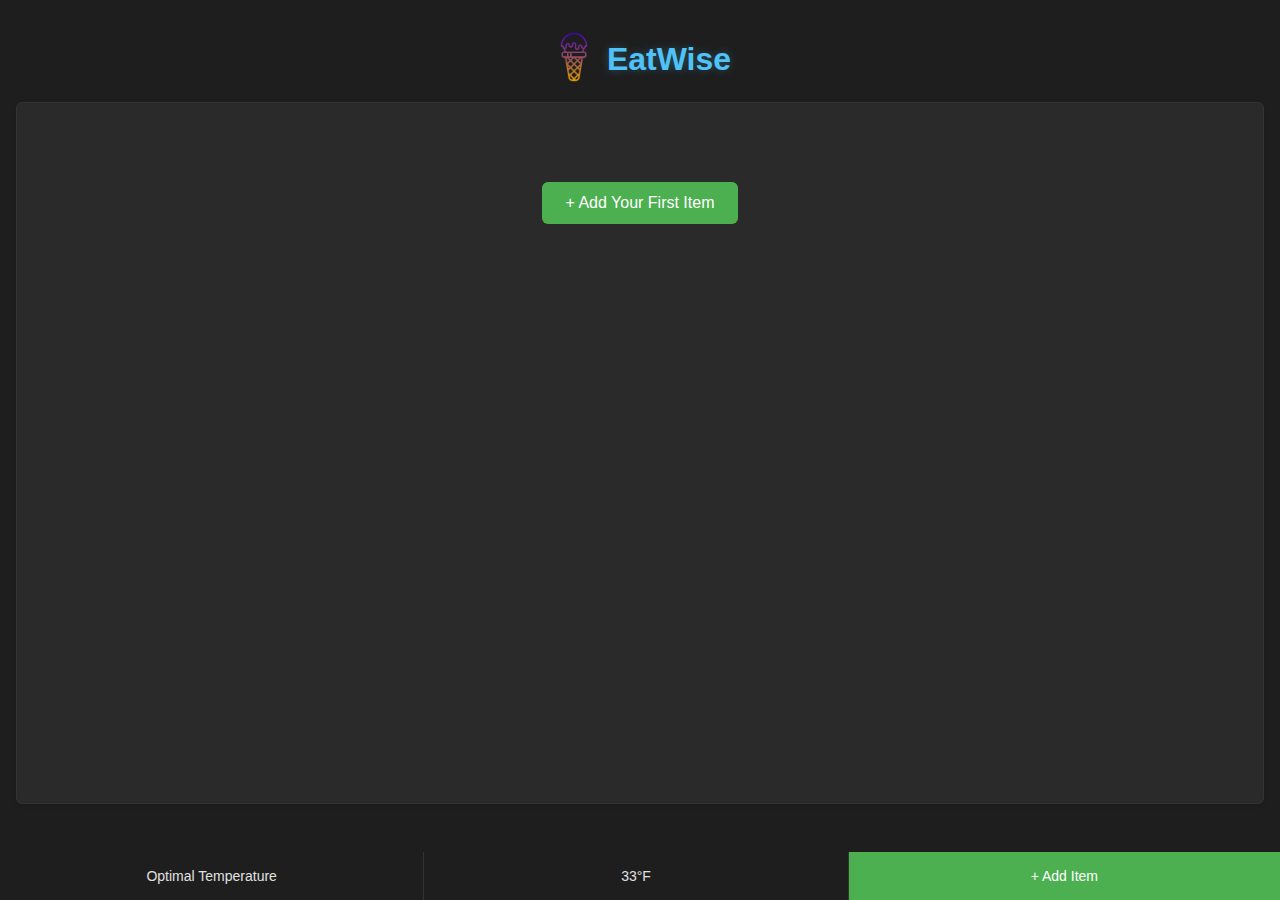
<file: index.html>
<!DOCTYPE html>
<html lang="en">
<head>
  <meta charset="UTF-8">
  <meta name="viewport" content="width=device-width, initial-scale=1.0">
  <title>EatWise | © Debug Thugs</title>
  <link rel="icon" href="https://cdn-icons-png.freepik.com/512/7395/7395535.png" type="image/x-icon">
  <link rel="stylesheet" href="https://cdnjs.cloudflare.com/ajax/libs/font-awesome/6.0.0-beta3/css/all.min.css">
  <link rel="stylesheet" href="./css/index.css">
</head>
<body>
  <div class="header">
    <a href="./index.html">
      <img src="./assets/ice-cream.png" alt="Eatwise">
    </a>
    <h1>EatWise</h1>
  </div>
  <div class="list-container" id="item-list">
    <!-- Item cards will be dynamically added here -->
  </div>
  
  <div class="bottom-buttons">
    <a href="./temperatures.html" class="bottom-button">Optimal Temperature</a>
    <div id="optimal-temp" class="bottom-button">33°F</div>
    <button class="bottom-button add-item-button" onclick="addItemCard()">+ Add Item</button>
  </div>

  <script src="./js/index.js"></script>
</body>
</html>
</file>
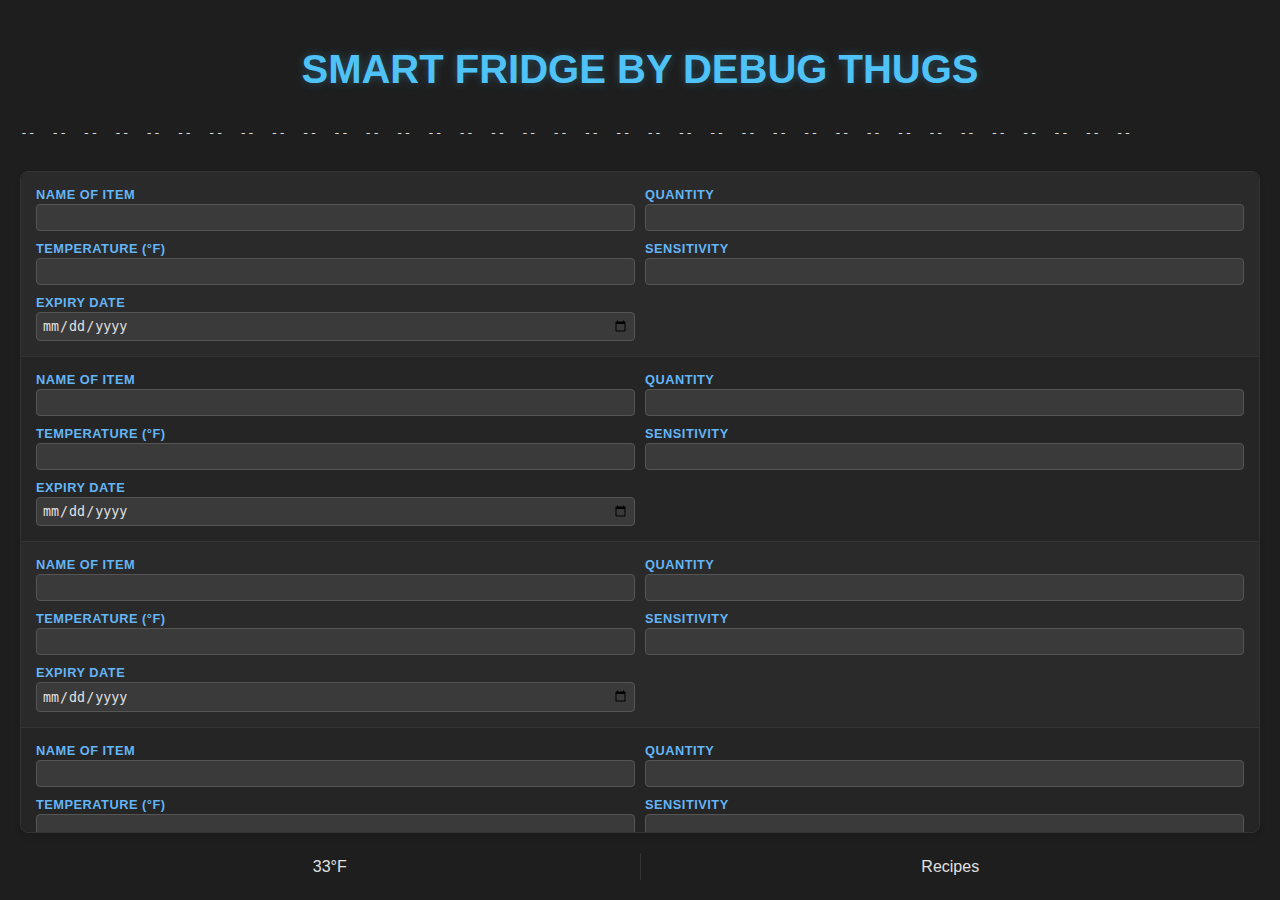
<file: final.html>
<!DOCTYPE html>
<html lang="en">
<head>
    <meta charset="UTF-8">
    <meta name="viewport" content="width=device-width, initial-scale=1.0">
    <title>SMART FRIDGE BY DEBUG THUGS</title>
    <link rel = "icon" href = "https://cdn-icons-png.freepik.com/512/7395/7395535.png" type = "image/x-icon">
    <link rel = "stylesheet" href = "final.css">
</head>
<body>
    <h1>SMART FRIDGE BY DEBUG THUGS</h1>
    <pre id = "a">--  --  --  --  --  --  --  --  --  --  --  --  --  --  --  --  --  --  --  --  --  --  --  --  --  --  --  --  --  --  --  --  --  --  --  --</pre>
    <br>
    <div class="list-container">
        <div class="list-item">
            <div class="input-group">
                <label for="name-1">Name of item</label>
                <input type="text" id="name-1" name="name-1">
            </div>
            <div class="input-group">
                <label for="quantity-1">Quantity</label>
                <input type="text" id="quantity-1" name="quantity-1">
            </div>
            <div class="input-group">
                <label for="temperature-1">Temperature (°F)</label>
                <input type="number" id="temperature-1" name="temperature-1" class="temperature-input">
            </div>
            <div class="input-group">
                <label for="sensitivity-1">Sensitivity</label>
                <input type="number" id="sensitivity-1" name="sensitivity-1" step="0.1" class="sensitivity-input">
            </div>
            <div class="input-group">
                <label for="expiry-1">Expiry date</label>
                <input type="date" id="expiry-1" name="expiry-1">
            </div>
        </div>
	<div class="list-item">
            <div class="input-group">
                <label for="name-2">Name of item</label>
                <input type="text" id="name-2" name="name-2">
            </div>
            <div class="input-group">
                <label for="quantity-2">Quantity</label>
                <input type="text" id="quantity-2" name="quantity-2">
            </div>
            <div class="input-group">
                <label for="temperature-2">Temperature (°F)</label>
                <input type="number" id="temperature-2" name="temperature-2" class="temperature-input">
            </div>
            <div class="input-group">
                <label for="sensitivity-2">Sensitivity</label>
                <input type="number" id="sensitivity-2" name="sensitivity-2" step="0.1" class="sensitivity-input">
            </div>
            <div class="input-group">
                <label for="expiry-2">Expiry date</label>
                <input type="date" id="expiry-2" name="expiry-2">
            </div>
        </div>
	<div class="list-item">
            <div class="input-group">
                <label for="name-3">Name of item</label>
                <input type="text" id="name-3" name="name-3">
            </div>
            <div class="input-group">
                <label for="quantity-3">Quantity</label>
                <input type="text" id="quantity-3" name="quantity-3">
            </div>
            <div class="input-group">
                <label for="temperature-3">Temperature (°F)</label>
                <input type="number" id="temperature-3" name="temperature-3" class="temperature-input">
            </div>
            <div class="input-group">
                <label for="sensitivity-3">Sensitivity</label>
                <input type="number" id="sensitivity-3" name="sensitivity-3" step="0.1" class="sensitivity-input">
            </div>
            <div class="input-group">
                <label for="expiry-3">Expiry date</label>
                <input type="date" id="expiry-3" name="expiry-3">
            </div>
        </div>
	<div class="list-item">
            <div class="input-group">
                <label for="name-4">Name of item</label>
                <input type="text" id="name-4" name="name-4">
            </div>
            <div class="input-group">
                <label for="quantity-4">Quantity</label>
                <input type="text" id="quantity-4" name="quantity-4">
            </div>
            <div class="input-group">
                <label for="temperature-4">Temperature (°F)</label>
                <input type="number" id="temperature-4" name="temperature-4" class="temperature-input">
            </div>
            <div class="input-group">
                <label for="sensitivity-4">Sensitivity</label>
                <input type="number" id="sensitivity-4" name="sensitivity-4" step="0.1" class="sensitivity-input">
            </div>
            <div class="input-group">
                <label for="expiry-4">Expiry date</label>
                <input type="date" id="expiry-4" name="expiry-4">
            </div>
        </div>
	<div class="list-item">
            <div class="input-group">
                <label for="name-5">Name of item</label>
                <input type="text" id="name-5" name="name-5">
            </div>
            <div class="input-group">
                <label for="quantity-5">Quantity</label>
                <input type="text" id="quantity-5" name="quantity-5">
            </div>
            <div class="input-group">
                <label for="temperature-5">Temperature (°F)</label>
                <input type="number" id="temperature-5" name="temperature-5" class="temperature-input">
            </div>
            <div class="input-group">
                <label for="sensitivity-5">Sensitivity</label>
                <input type="number" id="sensitivity-5" name="sensitivity-5" step="0.1" class="sensitivity-input">
            </div>
            <div class="input-group">
                <label for="expiry-5">Expiry date</label>
                <input type="date" id="expiry-5" name="expiry-5">
            </div>
        </div>
	<div class="list-item">
            <div class="input-group">
                <label for="name-6">Name of item</label>
                <input type="text" id="name-6" name="name-6">
            </div>
            <div class="input-group">
                <label for="quantity-6">Quantity</label>
                <input type="text" id="quantity-6" name="quantity-6">
            </div>
            <div class="input-group">
                <label for="temperature-6">Temperature (°F)</label>
                <input type="number" id="temperature-6" name="temperature-6" class="temperature-input">
            </div>
            <div class="input-group">
                <label for="sensitivity-6">Sensitivity</label>
                <input type="number" id="sensitivity-6" name="sensitivity-6" step="0.1" class="sensitivity-input">
            </div>
            <div class="input-group">
                <label for="expiry-6">Expiry date</label>
                <input type="date" id="expiry-6" name="expiry-6">
            </div>
        </div>
	<div class="list-item">
            <div class="input-group">
                <label for="name-7">Name of item</label>
                <input type="text" id="name-7" name="name-7">
            </div>
            <div class="input-group">
                <label for="quantity-7">Quantity</label>
                <input type="text" id="quantity-7" name="quantity-7">
            </div>
            <div class="input-group">
                <label for="temperature-7">Temperature (°F)</label>
                <input type="number" id="temperature-7" name="temperature-7" class="temperature-input">
            </div>
            <div class="input-group">
                <label for="sensitivity-7">Sensitivity</label>
                <input type="number" id="sensitivity-7" name="sensitivity-7" step="0.1" class="sensitivity-input">
            </div>
            <div class="input-group">
                <label for="expiry-7">Expiry date</label>
                <input type="date" id="expiry-7" name="expiry-7">
            </div>
        </div>
	<div class="list-item">
            <div class="input-group">
                <label for="name-8">Name of item</label>
                <input type="text" id="name-8" name="name-8">
            </div>
            <div class="input-group">
                <label for="quantity-8">Quantity</label>
                <input type="text" id="quantity-8" name="quantity-8">
            </div>
            <div class="input-group">
                <label for="temperature-8">Temperature (°F)</label>
                <input type="number" id="temperature-8" name="temperature-8" class="temperature-input">
            </div>
            <div class="input-group">
                <label for="sensitivity-8">Sensitivity</label>
                <input type="number" id="sensitivity-8" name="sensitivity-8" step="0.1" class="sensitivity-input">
            </div>
            <div class="input-group">
                <label for="expiry-8">Expiry date</label>
                <input type="date" id="expiry-8" name="expiry-8">
            </div>
        </div>
        <!-- Repeat the above list-item div structure 7 more times, incrementing the id and name attributes each time -->
    </div>
    
    <div class="bottom-buttons">
        <button id="optimal-temp" class="bottom-button">33°F</button>
        <button class="bottom-button">Recipes</button>
    </div>
    <script src = "final.js"></script>
</body>
</html>
</file>
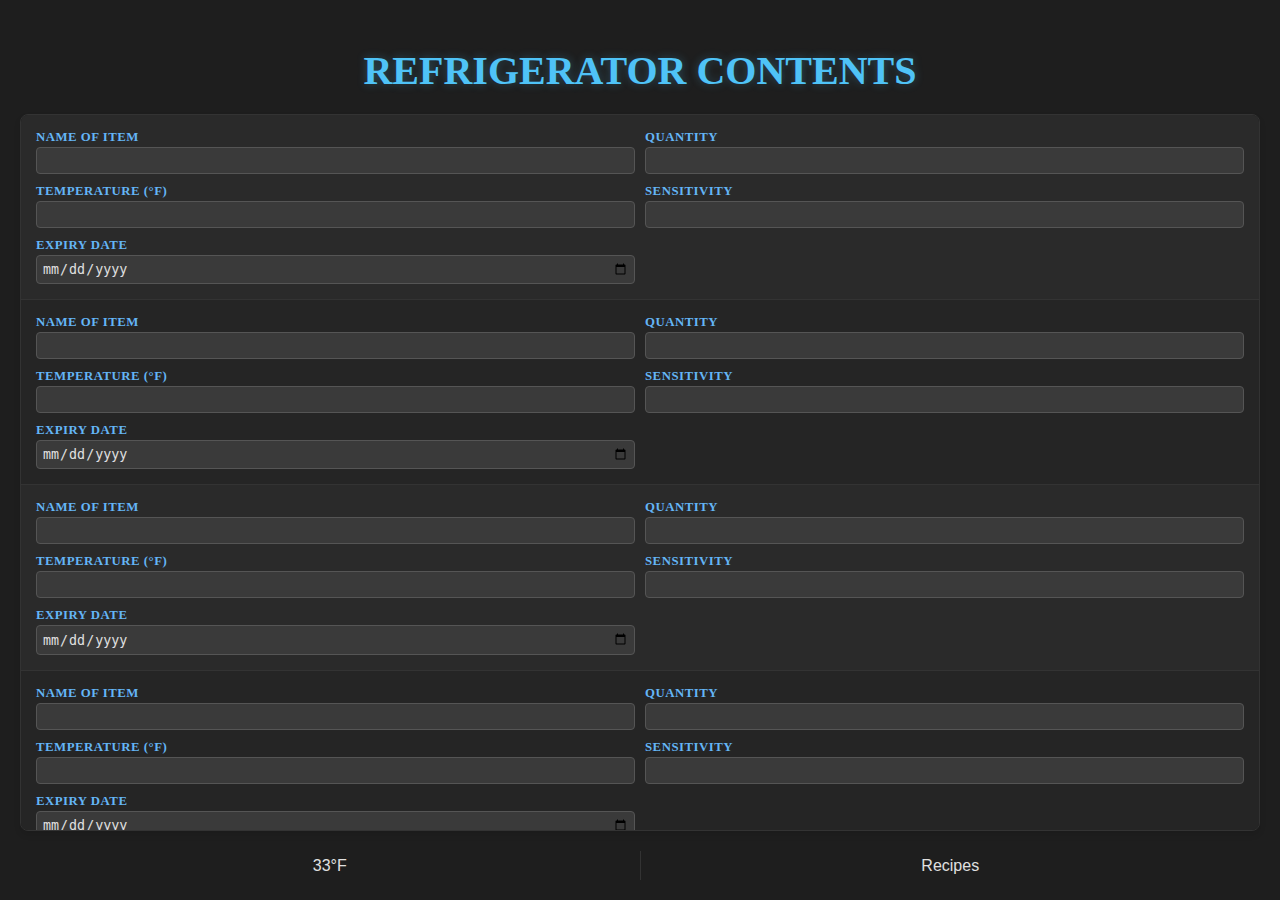
<file: sihfinal.html>
<!DOCTYPE html>
<html lang="en">
<head>
    <meta charset="UTF-8">
    <title>REFRIGERATOR CONTENTS</title>
    <link rel = "icon" href = "https://cdn-icons-png.freepik.com/512/7395/7395535.png" type = "image/x-icon">
    <link rel="preconnect" href="https://fonts.googleapis.com">
    <link rel="preconnect" href="https://fonts.gstatic.com" crossorigin>
    <link href="https://fonts.googleapis.com/css2?family=Poppins:ital,wght@0,100;0,200;0,300;0,400;0,500;0,600;0,700;0,800;0,900;1,100;1,200;1,300;1,400;1,500;1,600;1,700;1,800;1,900&display=swap" rel="stylesheet">
    <link rel = "stylesheet" href = "sihfinal.css">
</head>
<body>
    <h1>REFRIGERATOR CONTENTS</h1>
    
    <div class="list-container">
        <div class="list-item">
            <div class="input-group">
                <label for="name-1">Name of item</label>
                <input type="text" id="name-1" name="name-1">
            </div>
            <div class="input-group">
                <label for="quantity-1">Quantity</label>
                <input type="text" id="quantity-1" name="quantity-1">
            </div>
            <div class="input-group">
                <label for="temperature-1">Temperature (°F)</label>
                <input type="number" id="temperature-1" name="temperature-1" class="temperature-input">
            </div>
            <div class="input-group">
                <label for="sensitivity-1">Sensitivity</label>
                <input type="number" id="sensitivity-1" name="sensitivity-1" step="0.1" class="sensitivity-input">
            </div>
            <div class="input-group">
                <label for="expiry-1">Expiry date</label>
                <input type="date" id="expiry-1" name="expiry-1">
            </div>
        </div>
	<div class="list-item">
            <div class="input-group">
                <label for="name-2">Name of item</label>
                <input type="text" id="name-2" name="name-2">
            </div>
            <div class="input-group">
                <label for="quantity-2">Quantity</label>
                <input type="text" id="quantity-2" name="quantity-2">
            </div>
            <div class="input-group">
                <label for="temperature-2">Temperature (°F)</label>
                <input type="number" id="temperature-2" name="temperature-2" class="temperature-input">
            </div>
            <div class="input-group">
                <label for="sensitivity-2">Sensitivity</label>
                <input type="number" id="sensitivity-2" name="sensitivity-2" step="0.1" class="sensitivity-input">
            </div>
            <div class="input-group">
                <label for="expiry-2">Expiry date</label>
                <input type="date" id="expiry-2" name="expiry-2">
            </div>
        </div>
	<div class="list-item">
            <div class="input-group">
                <label for="name-3">Name of item</label>
                <input type="text" id="name-3" name="name-3">
            </div>
            <div class="input-group">
                <label for="quantity-3">Quantity</label>
                <input type="text" id="quantity-3" name="quantity-3">
            </div>
            <div class="input-group">
                <label for="temperature-3">Temperature (°F)</label>
                <input type="number" id="temperature-3" name="temperature-3" class="temperature-input">
            </div>
            <div class="input-group">
                <label for="sensitivity-3">Sensitivity</label>
                <input type="number" id="sensitivity-3" name="sensitivity-3" step="0.1" class="sensitivity-input">
            </div>
            <div class="input-group">
                <label for="expiry-3">Expiry date</label>
                <input type="date" id="expiry-3" name="expiry-3">
            </div>
        </div>
	<div class="list-item">
            <div class="input-group">
                <label for="name-4">Name of item</label>
                <input type="text" id="name-4" name="name-4">
            </div>
            <div class="input-group">
                <label for="quantity-4">Quantity</label>
                <input type="text" id="quantity-4" name="quantity-4">
            </div>
            <div class="input-group">
                <label for="temperature-4">Temperature (°F)</label>
                <input type="number" id="temperature-4" name="temperature-4" class="temperature-input">
            </div>
            <div class="input-group">
                <label for="sensitivity-4">Sensitivity</label>
                <input type="number" id="sensitivity-4" name="sensitivity-4" step="0.1" class="sensitivity-input">
            </div>
            <div class="input-group">
                <label for="expiry-4">Expiry date</label>
                <input type="date" id="expiry-4" name="expiry-4">
            </div>
        </div>
	<div class="list-item">
            <div class="input-group">
                <label for="name-5">Name of item</label>
                <input type="text" id="name-5" name="name-5">
            </div>
            <div class="input-group">
                <label for="quantity-5">Quantity</label>
                <input type="text" id="quantity-5" name="quantity-5">
            </div>
            <div class="input-group">
                <label for="temperature-5">Temperature (°F)</label>
                <input type="number" id="temperature-5" name="temperature-5" class="temperature-input">
            </div>
            <div class="input-group">
                <label for="sensitivity-5">Sensitivity</label>
                <input type="number" id="sensitivity-5" name="sensitivity-5" step="0.1" class="sensitivity-input">
            </div>
            <div class="input-group">
                <label for="expiry-5">Expiry date</label>
                <input type="date" id="expiry-5" name="expiry-5">
            </div>
        </div>
	<div class="list-item">
            <div class="input-group">
                <label for="name-6">Name of item</label>
                <input type="text" id="name-6" name="name-6">
            </div>
            <div class="input-group">
                <label for="quantity-6">Quantity</label>
                <input type="text" id="quantity-6" name="quantity-6">
            </div>
            <div class="input-group">
                <label for="temperature-6">Temperature (°F)</label>
                <input type="number" id="temperature-6" name="temperature-6" class="temperature-input">
            </div>
            <div class="input-group">
                <label for="sensitivity-6">Sensitivity</label>
                <input type="number" id="sensitivity-6" name="sensitivity-6" step="0.1" class="sensitivity-input">
            </div>
            <div class="input-group">
                <label for="expiry-6">Expiry date</label>
                <input type="date" id="expiry-6" name="expiry-6">
            </div>
        </div>
	<div class="list-item">
            <div class="input-group">
                <label for="name-7">Name of item</label>
                <input type="text" id="name-7" name="name-7">
            </div>
            <div class="input-group">
                <label for="quantity-7">Quantity</label>
                <input type="text" id="quantity-7" name="quantity-7">
            </div>
            <div class="input-group">
                <label for="temperature-7">Temperature (°F)</label>
                <input type="number" id="temperature-7" name="temperature-7" class="temperature-input">
            </div>
            <div class="input-group">
                <label for="sensitivity-7">Sensitivity</label>
                <input type="number" id="sensitivity-7" name="sensitivity-7" step="0.1" class="sensitivity-input">
            </div>
            <div class="input-group">
                <label for="expiry-7">Expiry date</label>
                <input type="date" id="expiry-7" name="expiry-7">
            </div>
        </div>
	<div class="list-item">
            <div class="input-group">
                <label for="name-8">Name of item</label>
                <input type="text" id="name-8" name="name-8">
            </div>
            <div class="input-group">
                <label for="quantity-8">Quantity</label>
                <input type="text" id="quantity-8" name="quantity-8">
            </div>
            <div class="input-group">
                <label for="temperature-8">Temperature (°F)</label>
                <input type="number" id="temperature-8" name="temperature-8" class="temperature-input">
            </div>
            <div class="input-group">
                <label for="sensitivity-8">Sensitivity</label>
                <input type="number" id="sensitivity-8" name="sensitivity-8" step="0.1" class="sensitivity-input">
            </div>
            <div class="input-group">
                <label for="expiry-8">Expiry date</label>
                <input type="date" id="expiry-8" name="expiry-8">
            </div>
        </div>
        <!-- Repeat the above list-item div structure 7 more times, incrementing the id and name attributes each time -->
    </div>
    
    <div class="bottom-buttons">
        <button id="optimal-temp" class="bottom-button">33°F</button>
        <button class="bottom-button">Recipes</button>
    </div>

    <script>
        function calculateOptimalTemperature() {
            const temperatureInputs = document.querySelectorAll('.temperature-input');
            const sensitivityInputs = document.querySelectorAll('.sensitivity-input');
            let sumTempSensitivity = 0;
            let sumSensitivity = 0;

            for (let i = 0; i < temperatureInputs.length; i++) {
                const temp = parseFloat(temperatureInputs[i].value) || 0;
                const sensitivity = parseFloat(sensitivityInputs[i].value) || 0;
                sumTempSensitivity += temp * sensitivity;
                sumSensitivity += sensitivity;
            }

            if (sumSensitivity === 0) return 33; // Default temperature if no items or all sensitivities are 0

            const optimalTemp = sumTempSensitivity / sumSensitivity;
            return Math.round(optimalTemp * 10) / 10; // Round to 1 decimal place
        }

        function updateOptimalTemperature() {
            const optimalTemp = calculateOptimalTemperature();
            document.getElementById('optimal-temp').textContent = `${optimalTemp}°F`;
        }

        // Add event listeners to all temperature and sensitivity inputs
        document.querySelectorAll('.temperature-input, .sensitivity-input').forEach(input => {
            input.addEventListener('input', updateOptimalTemperature);
        });

        // Initial calculation
        updateOptimalTemperature();
    </script>
</body>
</html>
</file>
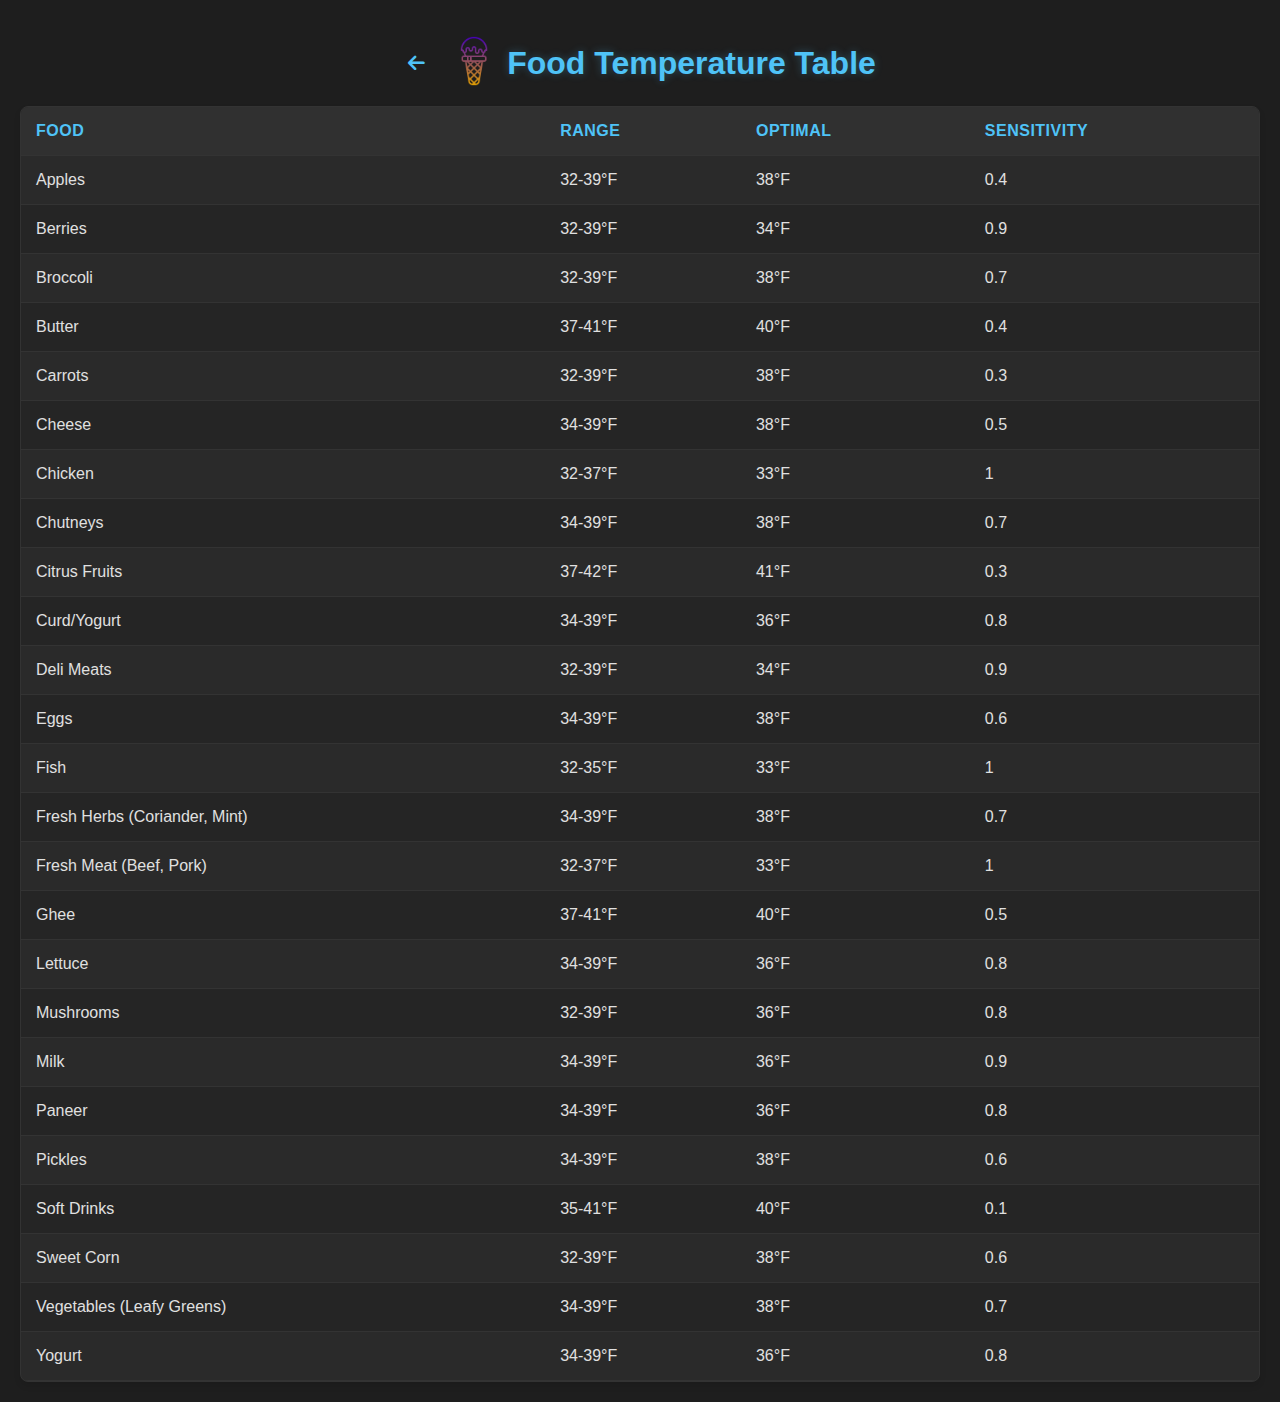
<file: temperatures.html>
<!DOCTYPE html>
<html lang="en">
<head>
  <meta charset="UTF-8">
  <meta name="viewport" content="width=device-width, initial-scale=1.0">
  <title>Food Temperatures | © Debug Thugs</title>
  <link rel="icon" href="https://cdn-icons-png.freepik.com/512/7395/7395535.png" type="image/x-icon">
  <link rel="stylesheet" href="https://cdnjs.cloudflare.com/ajax/libs/font-awesome/6.0.0-beta3/css/all.min.css">
  <link rel="stylesheet" href="./css/temperatures.css">
</head>
<body>
  <div class="header">
    <a href="./index.html" class="back-button" title="Back to Home">
    <i class="fas fa-arrow-left"></i>
  </a>
    <a href="./index.html">
      <img src="./assets/ice-cream.png" alt="Eatwise" class="logo-img">
    </a>
    <h1>Food Temperature Table</h1>
  </div>
  <div class="table-container">
    <table>
      <thead>
        <tr>
          <th>Food</th>
          <th>Range</th>
          <th>Optimal</th>
          <th>Sensitivity</th>
        </tr>
      </thead>
      <tbody id="food-data"></tbody>
    </table>
  </div>
  <script type="module" src="./js/temperatures.js"></script>
</body>
</html>
</file>
<file: css/index.css>
body {
  font-family: 'Segoe UI', Tahoma, Geneva, Verdana, sans-serif;
  margin: 0;
  padding: 16px 16px 64px; 
  display: flex;
  flex-direction: column;
  height: 100vh;
  background-color: #1e1e1e;
  color: #e0e0e0;
  box-sizing: border-box;
}

.header {
  display: flex;
  align-items: center;
  justify-content: center;
  gap: 8px; 
  margin-top: 16px; 
  margin-bottom: 16px; 
}

.header img {
  width: 50px;
  height: auto;
}

.header h1 {
  font-size: 2rem;
  margin: 0;
  color: #4fc3f7;
  text-shadow: 0 0 8px rgba(79, 195, 247, 0.3); 
}

.list-container {
  flex-grow: 1;
  border: 1px solid #333;
  margin-bottom: 16px; 
  overflow-y: auto;
  border-radius: 6px; 
  background-color: #2a2a2a;
  box-shadow: 0 2px 4px rgba(0, 0, 0, 0.1); 
  max-height: calc(100vh - 200px); 
  scrollbar-width: thin;
  scrollbar-color: #444 #2a2a2a;
}

.list-container::-webkit-scrollbar {
  width: 6px; 
}

.list-container::-webkit-scrollbar-track {
  background: #2a2a2a;
}

.list-container::-webkit-scrollbar-thumb {
  background-color: #444;
  border-radius: 3px; 
  border: 1px solid #2a2a2a; 
}

.list-item {
  height: auto;
  padding: 12px; 
  border-bottom: 1px solid #333;
  display: grid;
  grid-template-columns: 1fr 1fr;
  grid-template-rows: repeat(3, auto);
  gap: 8px; 
  transition: background-color 0.3s ease;
  position: relative;
}

.list-item:last-child {
  border-bottom: none;
}

.list-item:nth-child(even) {
  background-color: #252525;
}

.list-item:hover {
  background-color: #303030;
}

.input-group {
  display: flex;
  flex-direction: column;
}

.input-group label {
  font-size: 0.75em; 
  margin-bottom: 4px; 
  color: #64b5f6;
  text-transform: uppercase;
  font-weight: bold;
  letter-spacing: 0.5px;
}

.input-group input {
  background-color: #3a3a3a;
  border: 1px solid #555;
  color: #e0e0e0;
  padding: 6px; 
  border-radius: 4px;
  font-size: 0.9em; 
}

.bottom-buttons {
  display: flex;
  height: 48px; 
  position: fixed;
  bottom: 0;
  left: 0;
  right: 0;
  background-color: #1e1e1e;
  z-index: 1000;
}

.bottom-button {
  flex: 1;
  font-size: 14px; 
  cursor: pointer;
  border: none;
  background-color: #1e1e1e;
  color: #e0e0e0;
  transition: all 0.3s ease;
  display: flex;
  align-items: center;
  justify-content: center;
  text-decoration: none;
  padding: 8px; 
}

.bottom-button:not(:last-child) {
  border-right: 1px solid #333;
}

.bottom-button:hover {
  background-color: #2a2a2a;
}

.delete-item {
  position: absolute;
  top: 8px; 
  right: 8px; 
  cursor: pointer;
  color: #ff6b6b;
  font-size: 1em; 
}

.add-item-button {
  background-color: #4caf50;
  color: white;
  border: none;
  padding: 8px 12px; 
  text-align: center;
  text-decoration: none;
  display: flex;
  align-items: center;
  justify-content: center;
  font-size: 14px; 
  cursor: pointer;
  transition: background-color 0.3s;
}

.add-item-button:hover {
  background-color: #45a049;
}

@media (max-width: 600px) {
  .list-item {
    grid-template-columns: 1fr !important;
    gap: 6px;
    padding: 8px;
  }

  .input-group label {
    font-size: 0.65em;
    margin-bottom: 2px;
  }

  .input-group input {
    font-size: 0.8em;
    padding: 4px;
  }

  .bottom-buttons {
    flex-direction: column;
    height: auto;
    position: static;
  }

  .bottom-button {
    font-size: 12px;
    padding: 6px;
    border-right: none !important;
    border-bottom: 1px solid #333;
  }

  .bottom-button:last-child {
    border-bottom: none;
  }

  .delete-item {
    top: 4px;
    right: 4px;
    font-size: 0.8em;
  }
}
</file>
<file: final.css>
body {
    font-family: 'Segoe UI', Tahoma, Geneva, Verdana, sans-serif;
    margin: 0;
    padding: 20px;
    display: flex;
    flex-direction: column;
    height: 100vh;
    background-color: #1e1e1e;
    color: #e0e0e0;
    box-sizing: border-box;
}
h1 {
    text-align: center;
    color: #4fc3f7;
    font-size: 2.5em;
    margin-bottom: 20px;
    text-shadow: 0 0 10px rgba(79, 195, 247, 0.3);
}
.list-container {
    flex-grow: 1;
    border: 1px solid #333;
    margin-bottom: 20px;
    overflow-y: auto;
    border-radius: 8px;
    background-color: #2a2a2a;
    box-shadow: 0 4px 6px rgba(0,0,0,0.1);
}
.list-item {
    height: auto;
    padding: 15px;
    border-bottom: 1px solid #333;
    display: grid;
    grid-template-columns: 1fr 1fr;
    grid-template-rows: repeat(3, auto);
    gap: 10px;
    transition: background-color 0.3s ease;
}
.list-item:last-child {
    border-bottom: none;
}
.list-item:nth-child(even) {
    background-color: #252525;
}
.list-item:hover {
    background-color: #303030;
}
.input-group {
    display: flex;
    flex-direction: column;
}
.input-group label {
    font-size: 0.8em;
    margin-bottom: 2px;
    color: #64b5f6;
    text-transform: uppercase;
    font-weight: bold;
    letter-spacing: 0.5px;
}
.input-group input {
    background-color: #3a3a3a;
    border: 1px solid #555;
    color: #e0e0e0;
    padding: 5px;
    border-radius: 4px;
}
.bottom-buttons {
    display: flex;
    height: 60px;
}
.bottom-button {
    flex: 1;
    font-size: 16px;
    cursor: pointer;
    border: none;
    background-color: #1e1e1e;
    color: #e0e0e0;
    transition: all 0.3s ease;
    display: flex;
    align-items: center;
    justify-content: center;
}
.bottom-button:first-child {
    border-right: 1px solid #333;
}
.bottom-button:hover {
    background-color: #2a2a2a;
}
</file>
<file: sihfinal.css>
body {
    margin: 0;
    padding: 20px;
    display: flex;
    flex-direction: column;
    height: 100vh;
    background-color: #1e1e1e;
    color: #e0e0e0;
    box-sizing: border-box;
}
h1 {
    text-align: center;
    color: #4fc3f7;
    font-size: 2.5em;
    margin-bottom: 20px;
    text-shadow: 0 0 10px rgba(79, 195, 247, 0.3);
}
.list-container {
    flex-grow: 1;
    border: 1px solid #333;
    margin-bottom: 20px;
    overflow-y: auto;
    border-radius: 8px;
    background-color: #2a2a2a;
    box-shadow: 0 4px 6px rgba(0,0,0,0.1);
}
.list-item {
    height: auto;
    padding: 15px;
    border-bottom: 1px solid #333;
    display: grid;
    grid-template-columns: 1fr 1fr;
    grid-template-rows: repeat(3, auto);
    gap: 10px;
    transition: background-color 0.3s ease;
}
.list-item:last-child {
    border-bottom: none;
}
.list-item:nth-child(even) {
    background-color: #252525;
}
.list-item:hover {
    background-color: #303030;
}
.input-group {
    display: flex;
    flex-direction: column;
}
.input-group label {
    font-size: 0.8em;
    margin-bottom: 2px;
    color: #64b5f6;
    text-transform: uppercase;
    font-weight: bold;
    letter-spacing: 0.5px;
}
.input-group input {
    background-color: #3a3a3a;
    border: 1px solid #555;
    color: #e0e0e0;
    padding: 5px;
    border-radius: 4px;
}
.bottom-buttons {
    display: flex;
    height: 60px;
}
.bottom-button {
    flex: 1;
    font-size: 16px;
    cursor: pointer;
    border: none;
    background-color: #1e1e1e;
    color: #e0e0e0;
    transition: all 0.3s ease;
    display: flex;
    align-items: center;
    justify-content: center;
}
.bottom-button:first-child {
    border-right: 1px solid #333;
}
.bottom-button:hover {
    background-color: #2a2a2a;
}
</file>
<file: css/temperatures.css>
body {
  font-family: 'Segoe UI', Tahoma, Geneva, Verdana, sans-serif;
  margin: 0;
  padding: 20px;
  display: flex;
  flex-direction: column;
  min-height: 100vh;
  background-color: #1e1e1e;
  color: #e0e0e0;
  box-sizing: border-box;
}

.header {
  display: flex;
  align-items: center;
  justify-content: center;
  gap: 8px; 
  margin-top: 16px; 
  margin-bottom: 16px; 
}

.header img {
  width: 50px;
  height: auto;
}

.header h1 {
  font-size: 2rem;
  margin: 0;
  color: #4fc3f7;
  text-shadow: 0 0 8px rgba(79, 195, 247, 0.3); 
}

.back-button {
  color: #4fc3f7;
  font-size: 1.2rem;
  display: flex;
  align-items: center;
  justify-content: center;
  text-decoration: none;
  padding: 4px;
  margin-right: 12px;
  transition: color 0.2s ease;
}

.back-button:hover {
  color: #82d4fa;
}

h1 {
  text-align: center;
  color: #4fc3f7;
  font-size: 2.5em;
  margin-bottom: 20px;
  text-shadow: 0 0 10px rgba(79, 195, 247, 0.3);
}

.table-container {
  flex-grow: 1;
  border: 1px solid #333;
  border-radius: 8px;
  overflow: hidden;
  background-color: #2a2a2a;
  box-shadow: 0 4px 6px rgba(0, 0, 0, 0.1);
}

table {
  width: 100%;
  border-collapse: collapse;
}

th,
td {
  padding: 15px;
  text-align: left;
  border-bottom: 1px solid #333;
}

th {
  background-color: #303030;
  color: #4fc3f7;
  font-weight: bold;
  text-transform: uppercase;
  letter-spacing: 0.5px;
}

tr:nth-child(even) {
  background-color: #252525;
}

tr:hover {
  background-color: #303030;
}

@media (max-width: 600px) {
  .table-container {
    overflow-x: auto;
    border-radius: 4px;
  }

  table {
    min-width: 400px;
  }

  th, td {
    padding: 8px;
    font-size: 0.8em;
  }

  h1 {
    font-size: 1.5em;
  }

  .header h1 {
    font-size: 1.4rem;
  }
}

@media (max-width: 450px) {
  h1 {
    font-size: 1.2em;
    margin-bottom: 12px;
  }

  .header h1 {
    font-size: 1.2rem;
  }

  .header img {
    width: 36px;
  }

  th, td {
    padding: 6px;
    font-size: 0.7em;
  }

  table {
    min-width: 350px;
  }

  .table-container {
    border-radius: 3px;
  }
}

@media (max-width: 385px) {
  .logo-img {
    display: none;
  }

  td:first-child {
    max-width: 60px;
    white-space: nowrap;
    overflow: hidden;
    text-overflow: ellipsis;
  }
}
</file>
